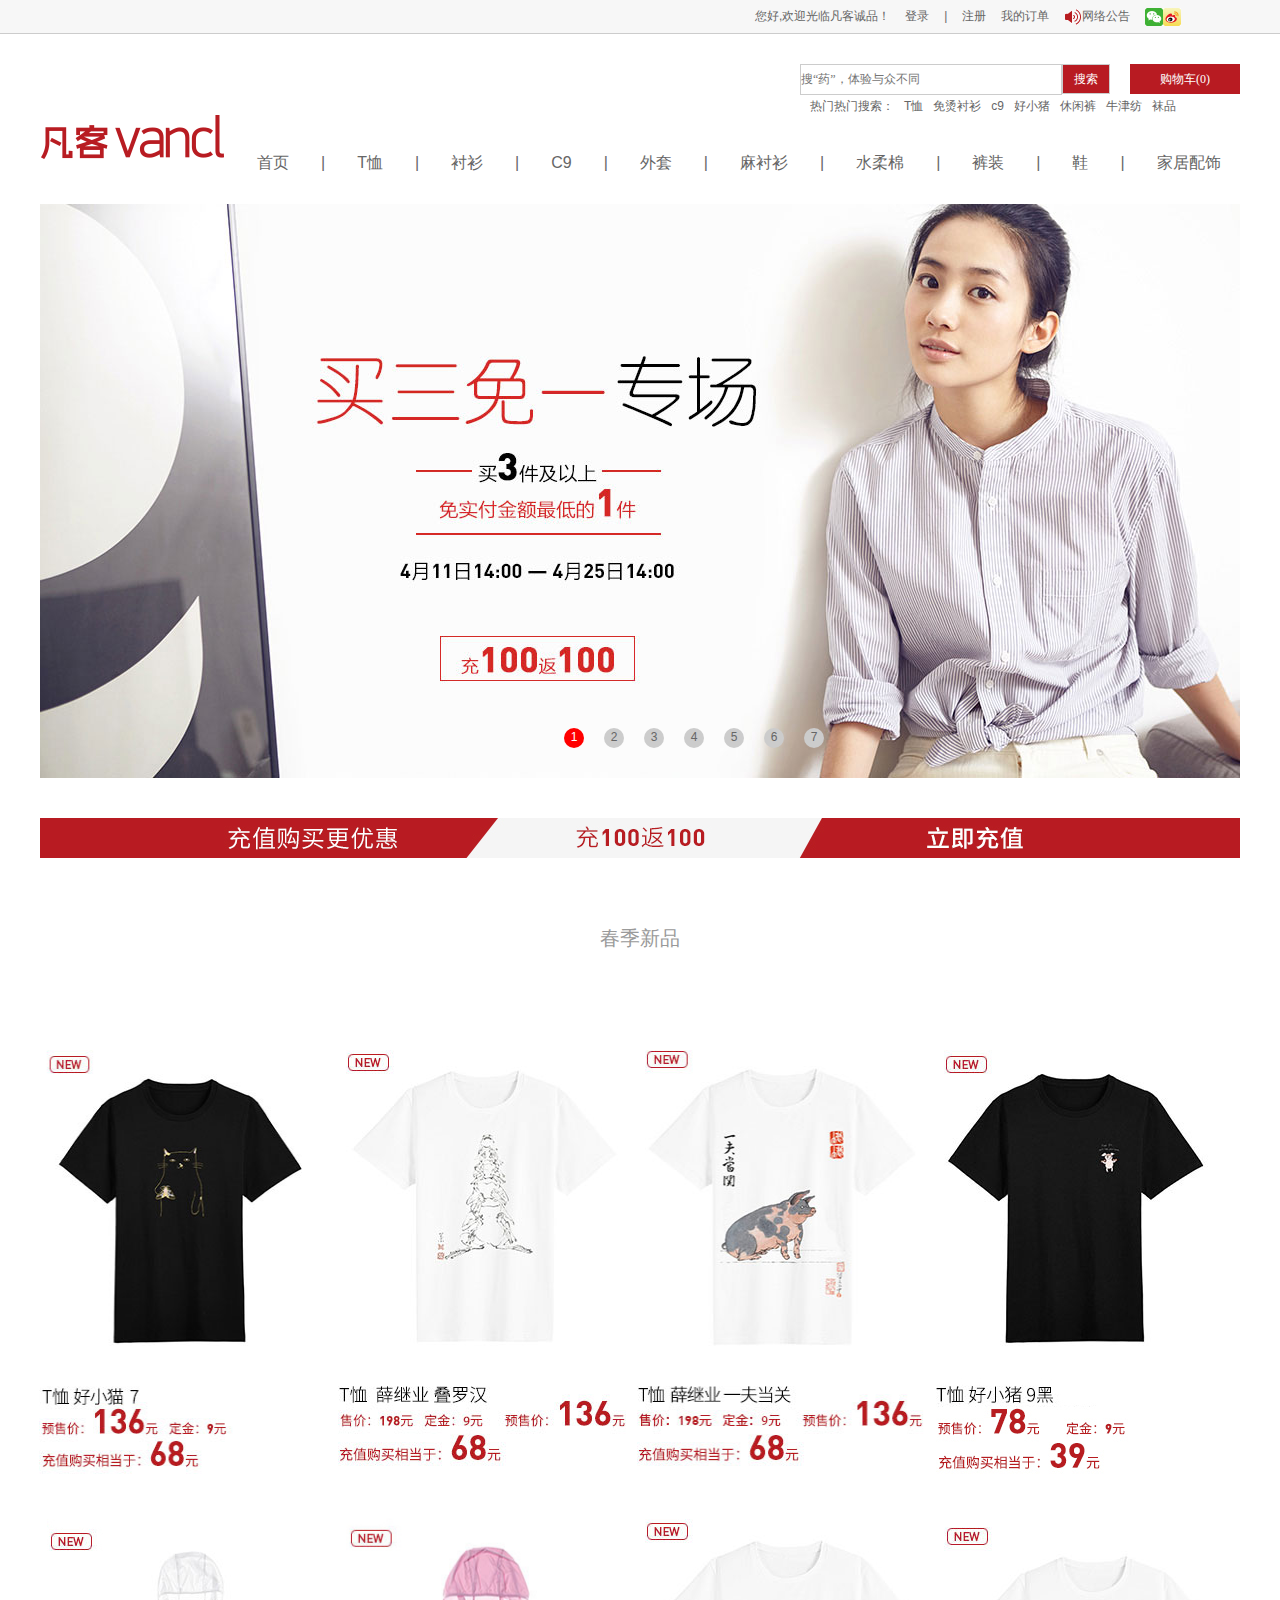
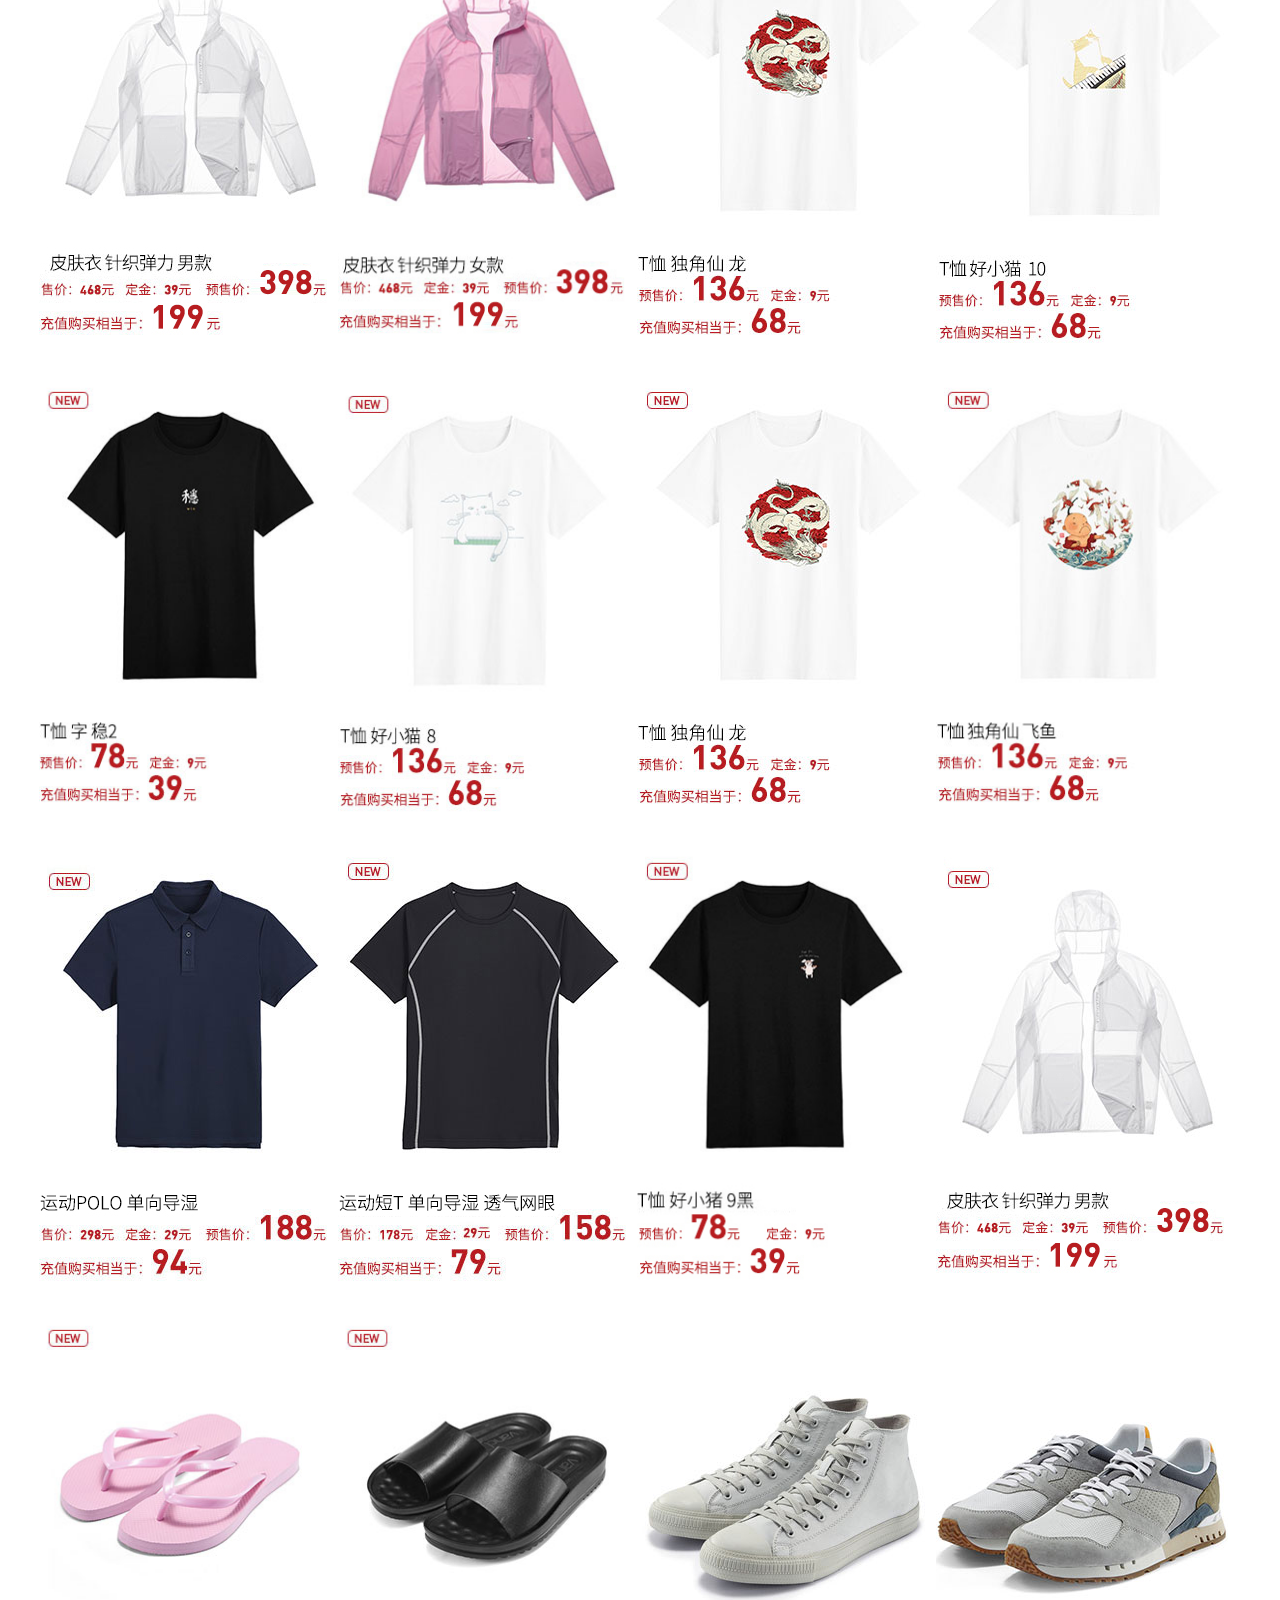
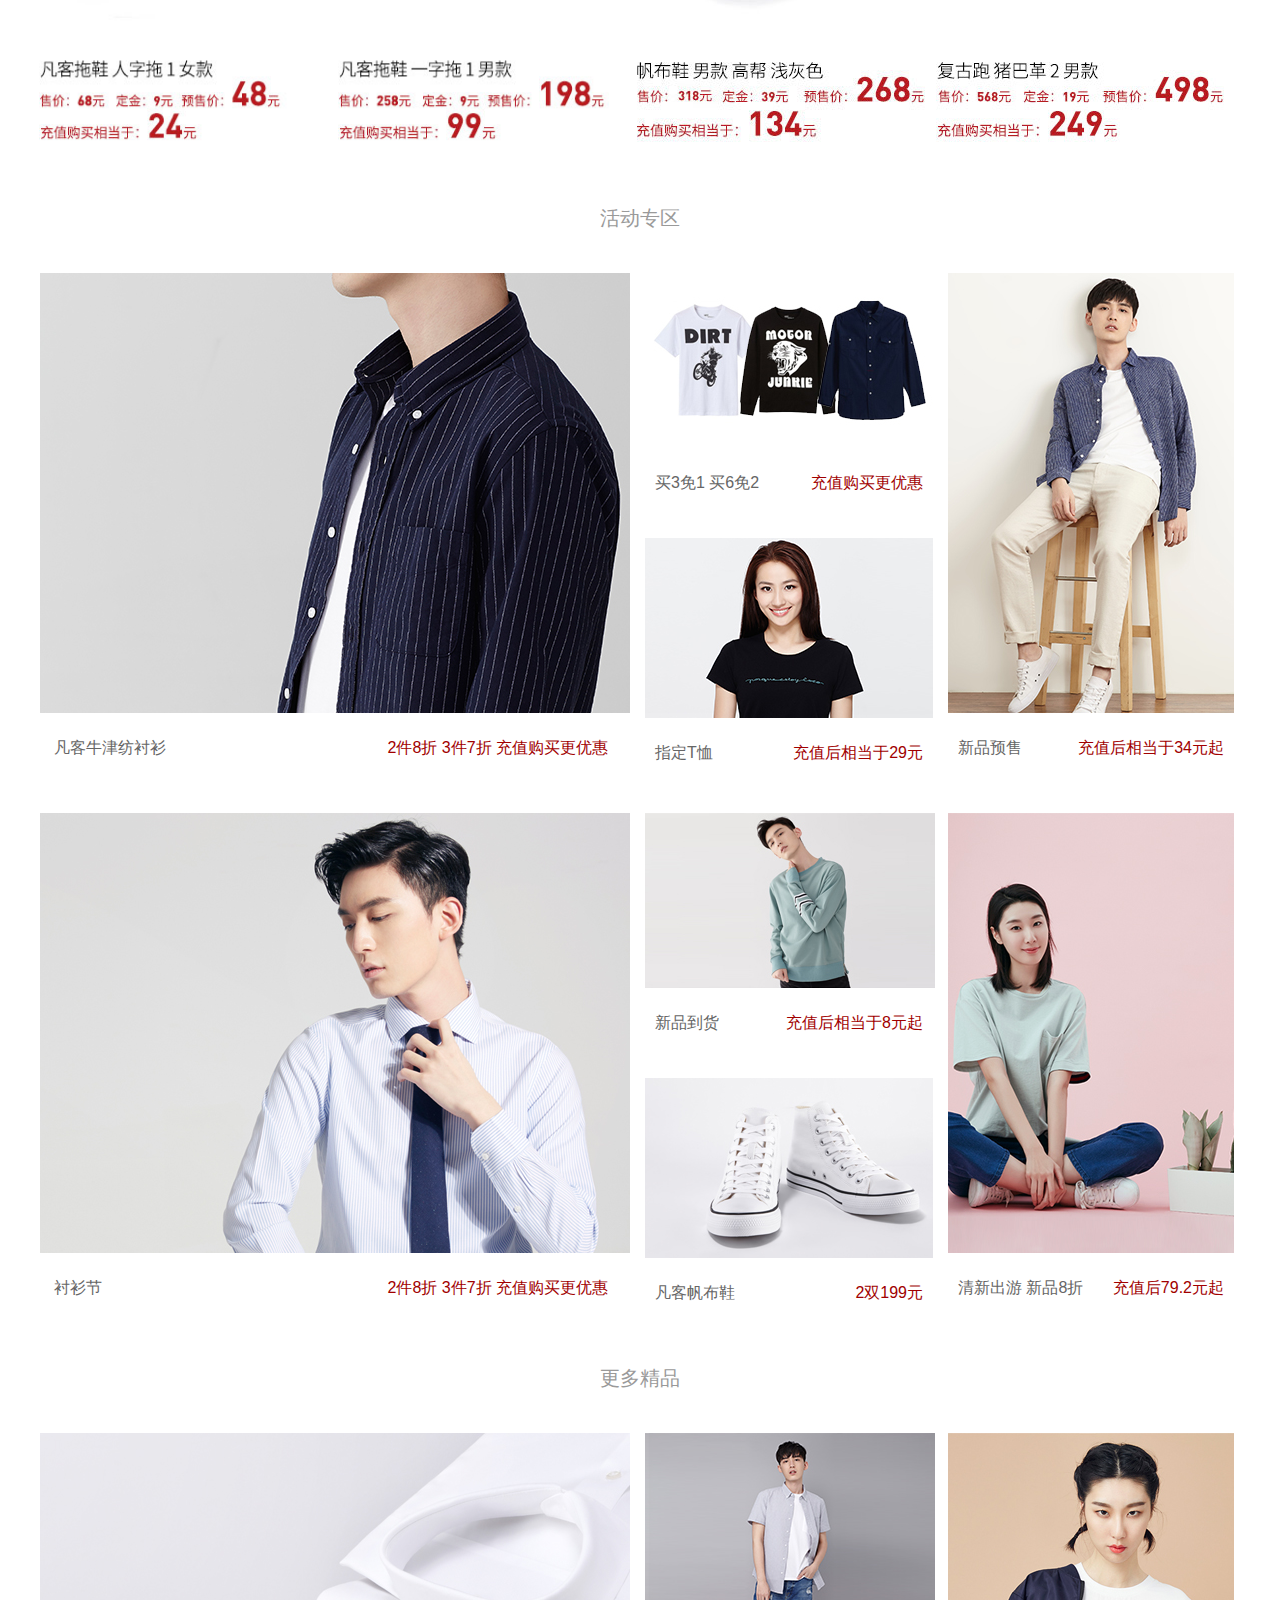
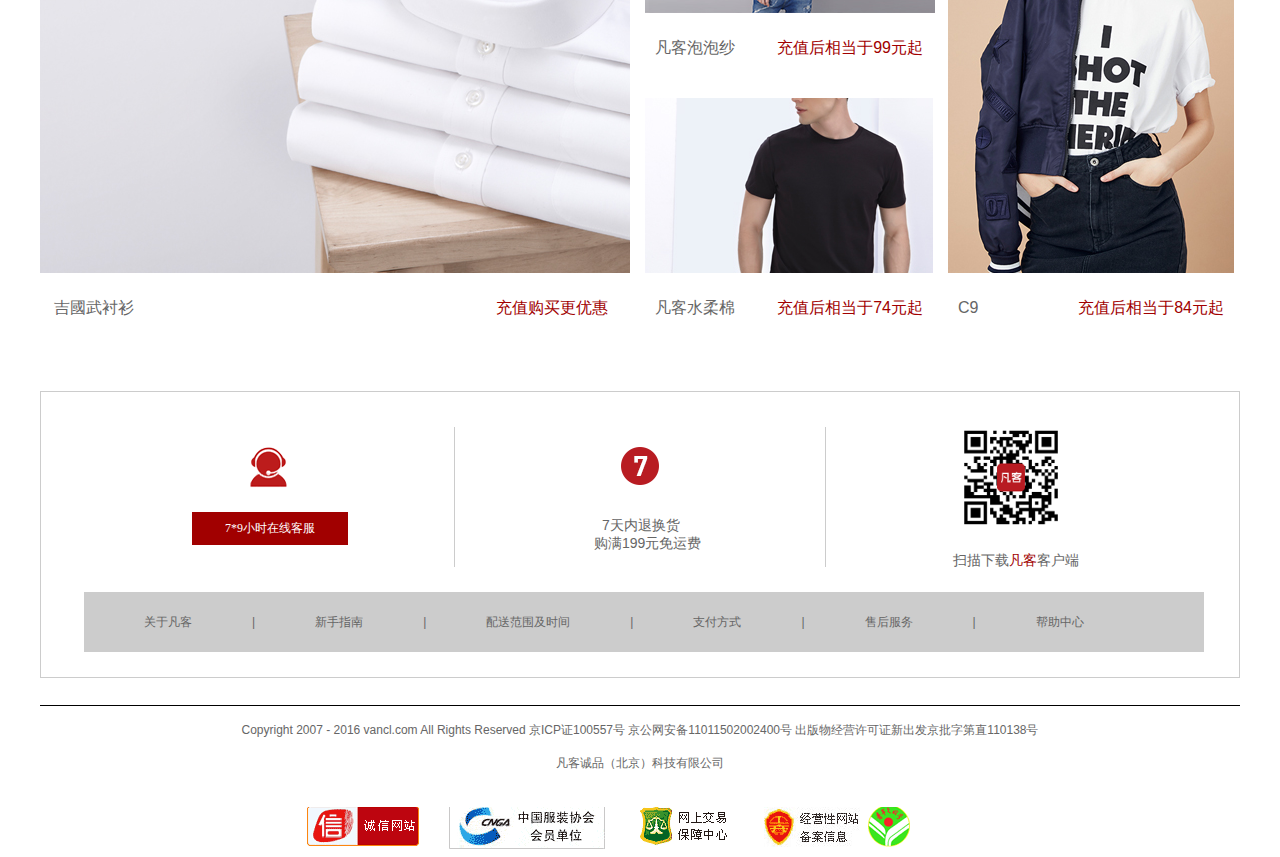
<file: index.html>
<!DOCTYPE html>
<html>
<head lang="en">
    <meta charset="UTF-8">
    <title></title>
    <link rel="stylesheet" href="css/base.css"/>
    <link rel="stylesheet" href="css/index.css"/>
    <script src="js/common.js"></script>
    <script src="js/jquery-1.11.1.js"></script>
    <script src="js/fanjs.js"></script>
    <script src="js/fanke.js"></script>

</head>
<body>
 <!--login部分-->
 <div class="login_boder_b">
   <div class="login w">
       <div class="loginR">
       <ul >
           <li><a href="">您好,欢迎光临凡客诚品！</a></li>
           <li><a href="html/longin.html">登录</a></li>
           <li><span>|</span></li>
           <li><a href="html/register.html">注册</a></li>
           <li><a href="">我的订单</a></li>
           <li><a href=""><img src="images/notice.png" alt=""/>网络公告</a></li>
           <li><a href=""><img src="images/w1.jpg" alt=""/><img src="images/w2.jpg" alt="<"/></a></li>
       </ul>
       <div class="weixin_hide"></div>
       </div>
   </div>
   </div>
<!--seach部分-->
<div class="seach w clearfix">
  <div class="seachR fr">
    <div class="seachT fl ">
      <input class="inp fl"  type="text" name="" placeholder="搜“药”，体验与众不同">
      <input class="inp1 fl" type="button" name="" value="搜索">

    </div>
    <div class="shop fr">
      <input type="button" name="" value="购物车(0)">
    </div>
    <div class="remen fl">
      <ul>
        <li><a href="">热门热门搜索：</a></li>
        <li><a href="">T恤</a></li>
        <li><a href="">免烫衬衫</a></li>
        <li><a href="">c9</a></li>
        <li><a href="">好小猪</a></li>
        <li><a href="">休闲裤</a></li>
        <li><a href="">牛津纺
</a></li>
        <li><a href="">袜品</a></li>
      </ul>
    </div>
  </div>
</div>
<!--nav部分-->
<div class="nav w clearfix">
  <div class="navlogo fl">
    <a href=""><img src="images/logo18546.png"></a>
  </div>
  <div class="navmain fl">
    <ul>
       <li><a href="">首页</a></li>
      <li><i>|</i></li>
      <li><a href="">T恤 </a>
          <ul class="item">
              <li><a href="">好小猫</a></li>
              <li><a href="">独角仙</a></li>
              <li><a href="">薛继业</a></li>
              <li><a href="">字</a></li>
              <li><a href="">好小猪</a></li>
              <li><a href="">义系列</a></li>
              <li><a href="">药系列</a></li>
              <li><a href="">简鱼</a></li>
              <li><a href="">十二生肖</a></li>
              <li><a href="">张爱玲</a></li>
              <li><a href="">穆旦</a></li>
              <li><a href="">马尔克斯</a></li>
              <li><a href="">艺术家</a></li>
          </ul>
      </li>
      <li><i>|</i></li>
      <li><a href="">衬衫</a>
          <ul class="item">
              <li><a href="">免烫</a></li>
              <li><a href="">高支</a></li>
              <li><a href="">休闲</a></li>
              <li><a href="">短袖衬衫</a></li>
              <li><a href="">法兰绒</a></li>
              <li><a href="">牛津纺</a></li>
              <li><a href="">青年布</a></li>
              <li><a href="">牛仔</a></li>
              <li><a href="">麻</a></li>
              <li><a href="">水洗棉</a></li>
              <li><a href="">泡泡纱</a></li>

          </ul>
      </li>
      <li><i>|</i></li>
      <li><a href="">C9</a>
          <ul class="item">
              <li><a href="">卫衣</a></li>
              <li><a href="">外套</a></li>
              <li><a href="">衬衫</a></li>
              <li><a href="">裤装</a></li>
              <li><a href="">T恤</a></li>

          </ul>
      </li>
      <li><i>|</i></li>
      <li><a href="">外套</a>
          <ul class="item">
              <li><a href="">羽绒服</a></li>
              <li><a href="">大衣</a></li>
              <li><a href="">西服</a></li>
              <li><a href="">夹克</a></li>
              <li><a href="">nautilus</a></li>
              <li><a href="">针织衫</a></li>

          </ul>
      </li>
      <li><i>|</i></li>
      <li><a href="">麻衬衫</a>
          <ul class="item2">
              <li><a href="">麻衬衫短袖</a></li>
              <li><a href="">麻衬衫长袖</a></li>
              <li><a href="">棉麻西服</a></li>
              <li><a href="">麻衬衫裙</a></li>

          </ul>
      </li>
      <li><i>|</i></li>
      <li><a href="">水柔棉</a>
          <ul class="item2">
              <li><a href="">拉链开衫</a></li>
              <li><a href="">长袖V领</a></li>
              <li><a href="">长袖圆领</a></li>
              <li><a href="">短袖</a></li>

          </ul>
      </li>
      <li><i>|</i></li>
      <li><a href="">裤装</a>
          <ul class="item">
              <li><a href="">商务</a></li>
              <li><a href="">休闲服</a></li>
              <li><a href="">牛仔裤</a></li>
              <li><a href="">麻裤子</a></li>
              <li><a href="">针织裤</a></li>
              <li><a href="">沙滩裤</a></li>

          </ul>
      </li>
      <li><i>|</i></li>
      <li><a href="">鞋</a>
          <ul class="item">
              <li><a href="">复古跑鞋</a></li>
              <li><a href="">户外鞋</a></li>
              <li><a href="">皮鞋</a></li>
              <li><a href="">拖鞋</a></li>
              <li><a href="">帆布鞋</a></li>
              <li><a href="">休闲鞋</a></li>

          </ul>
      </li>
      <li><i>|</i></li>
      <li><a href="">家居配饰</a>
          <ul class="item2">
              <li><a href="">袜品</a></li>
              <li><a href="">床品套件</a></li>
              <li><a href="">被子</a></li>
              <li><a href="">枕</a></li>
              <li><a href="">背心</a></li>
              <li><a href="">珊瑚绒睡袍</a></li>
              <li><a href="">家居毯</a></li>
              <li><a href="">旅行箱</a></li>
              <li><a href="">童装</a></li>
          </ul>
      </li>
    </ul>
  </div>


</div>
<!--main部分-->
<div class="main w clearfix">
  <div class="mainImg">
      <ul id="lunbo">
          <li><a href=""><img src="images/zt.jpg"></a></li>
          <li><a href=""><img src="images/stk_01.jpg"></a></li>
          <li><a href=""><img src="images/hxz0417_01.jpg"></a></li>
          <li><a href=""><img src="images/1200-576.jpg"></a></li>
          <li><a href=""><img src="images/dzcs411_03.jpg"></a></li>
          <li><a href=""><img src="images/lb.jpg"></a></li>
          <li><a href=""><img src="images/fbxtt.jpg"></a></li>

      </ul>
      <ol id="ol" class="oll"></ol>
      <div class="arrow">
          <div class="arrowleft">
              <span><a href=""></a></span>
          </div>
          <div class="arrowright">
              <span><a href=""></a></span>
          </div>
          <div class="top to_fixed">
              <div class="dol"></div>
              <div class="tel"></div>
              <div class="back"></div>
          </div>
      </div>

  </div>
  </div>

 <!--recharge充值部分-->
 <div class="recharge w">
   <a href=""><img src="images/czt.jpg" alt=""></a>
 </div>
<!--product部分-->
<div class="product w clearfix">
  <div class="product_H">
      <h2 id="chunji">春季新品</h2>
  </div>
 <div class="product_m ">
   <ul>
     <li><img src="images/0421-02.jpg"></li>
     <li><img src="images/0406ysg_04.jpg"></li>
     <li><img src="images/0406ysg_08.jpg"></li>
     <li><img src="images/0411ys-8.jpg"></li>
     <li><img src="images/0413ysg-16.jpg"></li>
     <li><img src="images/0413ysg-17.jpg"></li>
     <li><img src="images/0421-8.jpg"></li>
     <li><img src="images/0421-04.jpg"></li>
     <li><img src="images/0421-05.jpg"></li>
     <li><img src="images/0421-7.jpg"></li>
     <li><img src="images/0421-8.jpg"></li>
     <li><img src="images/0421-9.jpg"></li>
     <li><img src="images/download-1.jpg"></li>
     <li><img src="images/download-2g.jpg"></li>
     <li><img src="images/0411ys-8.jpg"></li>
     <li><img src="images/0413ysg-16.jpg"></li>
     <li><img src="images/01.jpg"></li>
     <li><img src="images/02.jpg"></li>
     <li><img src="images/21.jpg"></li>
     <li><img src="images/24.jpg"></li>
   </ul>
 </div>
</div>
<!--action部分-->
<div class="action w clearfix">
<div class="action_h">
  <h2 id="active">活动专区</h2>
</div>
   <div class="action_l fl">
   <a href=""><img src="images/we.jpg"></a>
   <span><a href="">凡客牛津纺衬衫</a></span>
   <p><a href="">2件8折 3件7折 充值购买更优惠</a></p>
   </div>
   <div class="action_c fl">
      <div class="action_c_t">
        <a href=""><img src="images/hdzq-2.jpg"></a>
        <span><a href="">买3免1 买6免2</a></span>
        <p><a href="">充值购买更优惠</a></p>
      </div>
        <div class="action_c_b">
            <a href=""><img src="images/hdzq-3.jpg"></a>
        <span><a href="">指定T恤</a></span>
        <p><a href="">充值后相当于29元</a></p>
        </div>
   </div>
   <div class="action_r fl">
      <a href=""><img src="images/hdzq-4.jpg"></a>
        <span><a href="">新品预售</a></span>
        <p><a href="">充值后相当于34元起</a></p>
   </div>
</div>


<div class="action2 w clearfix">
   <div class="action_l fl">
   <a href=""><img src="images/hdzq-1.jpg"></a>
   <span><a href="">衬衫节</a></span>
   <p><a href="">2件8折 3件7折 充值购买更优惠</a></p>
   </div>
   <div class="action_c fl">
      <div class="action_c_t">
        <a href=""><img src="images/111.jpg"></a>
        <span><a href="">新品到货</a></span>
        <p><a href="">充值后相当于8元起</a></p>
      </div>
        <div class="action_c_b">
            <a href=""><img src="images/hd-01.jpg"></a>
        <span><a href="">凡客帆布鞋</a></span>
        <p><a href="">2双199元</a></p>
        </div>
   </div>
   <div class="action_r fl">
      <a href=""><img src="images/hdzq-7.jpg"></a>
        <span><a href="">清新出游 新品8折</a></span>
        <p><a href="">充值后79.2元起</a></p>
   </div>
   </div>
<!--more更多部分-->
<div class="action w clearfix">
<div class="action_h">
  <h2 id="more">更多精品</h2>
</div>
   <div class="action_l fl">
   <a href=""><img src="images/jp-01.jpg"></a>
   <span><a href="">吉國武衬衫</a></span>
   <p><a href="">充值购买更优惠</a></p>
   </div>
   <div class="action_c fl">
      <div class="action_c_t">
        <a href=""><img src="images/pps.jpg"></a>
        <span><a href="">凡客泡泡纱</a></span>
        <p><a href="">充值后相当于99元起</a></p>
      </div>
        <div class="action_c_b">
            <a href=""><img src="images/jp-02.jpg"></a>
        <span><a href="">凡客水柔棉</a></span>
        <p><a href="">充值后相当于74元起</a></p>
        </div>
   </div>
   <div class="action_r fl">
      <a href=""><img src="images/10.jpg"></a>
        <span><a href="">C9</a></span>
        <p><a href="">充值后相当于84元起</a></p>
   </div>

    <div class="active">
        <ul>
            <li><a href="#chunji">春季新品</a></li>
            <li><a href="#active">活动专区</a></li>
            <li><a href="#more">更多精品</a></li>
        </ul>
    </div>
</div>

<!--footer尾部-->
<div class="footer w">
    <div class="seaver">
    <div class="seaver_t">
      <ul>
        <li class="lis"><a href=""><img src="images/onlinecustomer.png"></a>
        </li>
        <li class="lis1"><a href=""><img src="images/seven.png"></a></li>
        <li class="lis2"><a href=""><img src="images/2014_8_29_16_39_33_7709.jpg"></a></li>
      </ul>
      <input type="button" name="" value="7*9小时在线客服">
      <span><a href="">7天内退换货<br>购满199元免运费</a></span>
      <p><a href="">扫描下载<i>凡客</i>客户端</a></p>
    </div>
    <div class="seaver_b">
      <ul>
        <li ><a href="">关于凡客 </a></li>
        <li>|</li>
        <li><a href="">新手指南 </a></li>
        <li>|</li>
        <li><a href="">配送范围及时间 </a></li>
        <li>|</li>
        <li><a href="">支付方式 </a></li>
        <li>|</li>
        <li><a href="">售后服务</a></li>
        <li>|</li>
        <li><a href="">帮助中心 </a></li>
      </ul>
    </div>
    </div>
    <div class="seaver_footer">
       <div class="bd"></div>
     <p>Copyright 2007 - 2016 vancl.com All Rights Reserved 京ICP证100557号 京公网安备11011502002400号 出版物经营许可证新出发京批字第直110138号</p>
     <p >凡客诚品（北京）科技有限公司</p>
    </div>
    <div class="Certificates">
      <div class="Certificates1 fl"></div>
        <div class="Certificates2 fl"></div>
        <div class="Certificates3 fl"></div>
        <div class="Certificates4 fl"></div>
    </div>

</div>
</body>
</html>
</file>
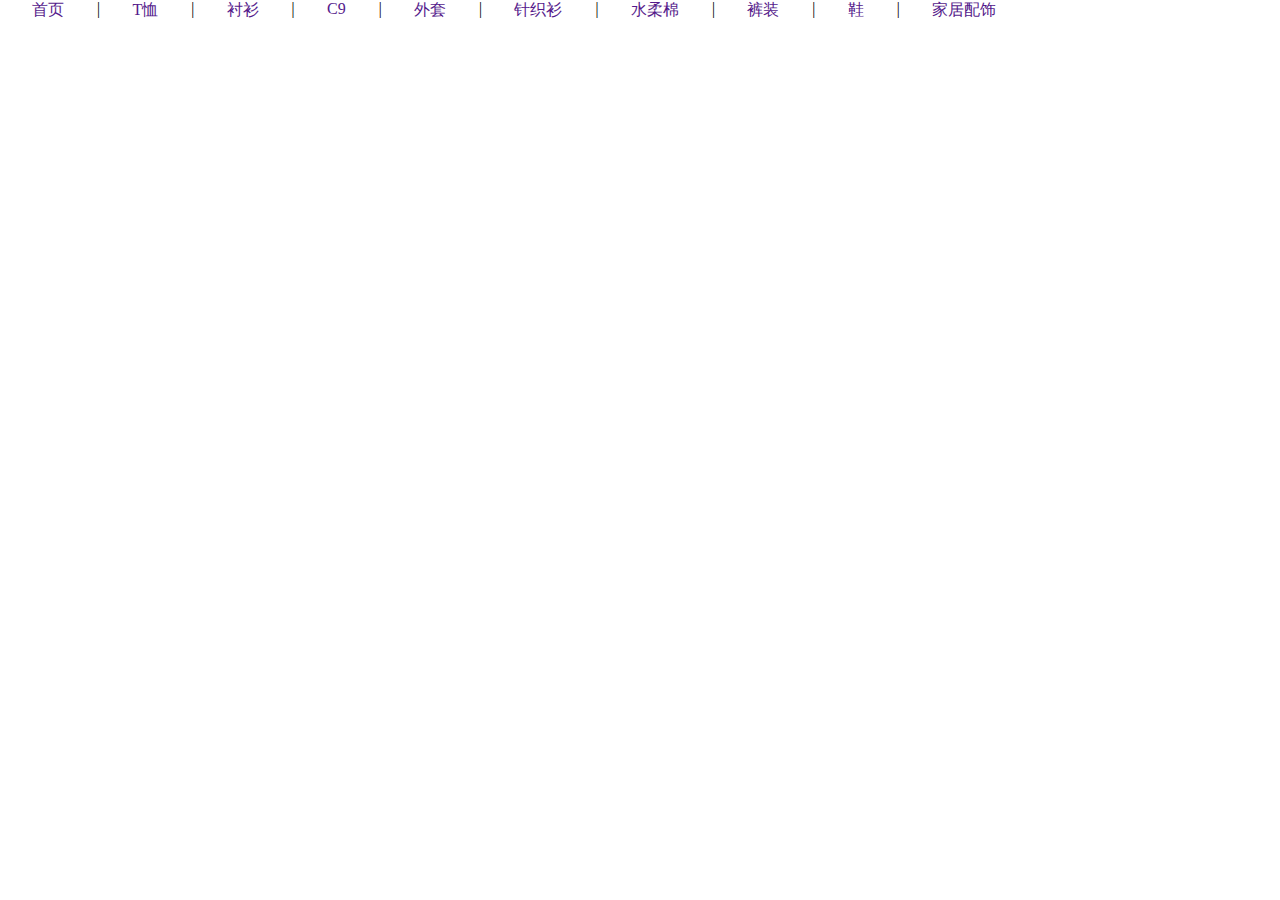
<file: 下拉菜单.html>
<!DOCTYPE html>
<html>
<head lang="en">
    <meta charset="UTF-8">
    <title></title>
    <style>
        *{
            margin: 0;
            padding: 0;
            list-style: none;
            text-decoration: none;
        }
        .navmain >ul >li{
            height: 20px;
            margin-left: 32px;
            font-size: 16px;
            float: left;
            position: relative;
            text-align: center;
        }
        .item  {
            width:88px;
            border: 1px solid #000;
            position: absolute;
            left: -30px;
            top: 20px;
            border-top: 5px solid #a10000;
            display: none;

        }

        .item li a{
            display: inline-block;
            text-decoration: none;
            height: 30px;
            font-size: 16px;
        }
    </style>

</head>
<body>
<div  class="navmain">
    <ul>
        <li>
            <a href="">首页</a>

        </li>
        <li><i>|</i></li>
        <li><a href="">T恤 </a>
            <ul class="item">
                <li><a href="">好小猫</a></li>
                <li><a href="">独角仙</a></li>
                <li><a href="">薛继业</a></li>
                <li><a href="">字</a></li>
                <li><a href="">好小猪</a></li>
                <li><a href="">义系列</a></li>
                <li><a href="">药系列</a></li>
                <li><a href="">简鱼</a></li>
                <li><a href="">十二生肖</a></li>
                <li><a href="">张爱玲</a></li>
                <li><a href="">穆旦</a></li>
                <li><a href="">马尔克斯</a></li>
                <li><a href="">艺术家</a></li>
            </ul>
        </li>
        <li><i>|</i></li>
        <li><a href="">衬衫</a>
            <ul class="item">
                <li><a href="">好小猫</a></li>
                <li><a href="">独角仙</a></li>
                <li><a href="">薛继业</a></li>
                <li><a href="">字</a></li>
                <li><a href="">好小猪</a></li>
                <li><a href="">义系列</a></li>
                <li><a href="">药系列</a></li>
                <li><a href="">简鱼</a></li>
                <li><a href="">十二生肖</a></li>
                <li><a href="">张爱玲</a></li>
                <li><a href="">穆旦</a></li>
                <li><a href="">马尔克斯</a></li>
                <li><a href="">艺术家</a></li>
            </ul>
        </li>
        <li><i>|</i></li>
        <li><a href="">C9</a>
            <ul class="item">
                <li><a href="">好小猫</a></li>
                <li><a href="">独角仙</a></li>
                <li><a href="">薛继业</a></li>
                <li><a href="">字</a></li>
                <li><a href="">好小猪</a></li>
                <li><a href="">义系列</a></li>
                <li><a href="">药系列</a></li>
                <li><a href="">简鱼</a></li>
                <li><a href="">十二生肖</a></li>
                <li><a href="">张爱玲</a></li>
                <li><a href="">穆旦</a></li>
                <li><a href="">马尔克斯</a></li>
                <li><a href="">艺术家</a></li>
            </ul>
        </li>
        <li><i>|</i></li>
        <li><a href="">外套</a>
            <ul class="item">
                <li><a href="">好小猫</a></li>
                <li><a href="">独角仙</a></li>
                <li><a href="">薛继业</a></li>
                <li><a href="">字</a></li>
                <li><a href="">好小猪</a></li>
                <li><a href="">义系列</a></li>
                <li><a href="">药系列</a></li>
                <li><a href="">简鱼</a></li>
                <li><a href="">十二生肖</a></li>
                <li><a href="">张爱玲</a></li>
                <li><a href="">穆旦</a></li>
                <li><a href="">马尔克斯</a></li>
                <li><a href="">艺术家</a></li>
            </ul>
        </li>
        <li><i>|</i></li>
        <li><a href="">针织衫</a>
            <ul class="item">
                <li><a href="">好小猫</a></li>
                <li><a href="">独角仙</a></li>
                <li><a href="">薛继业</a></li>
                <li><a href="">字</a></li>
                <li><a href="">好小猪</a></li>
                <li><a href="">义系列</a></li>
                <li><a href="">药系列</a></li>
                <li><a href="">简鱼</a></li>
                <li><a href="">十二生肖</a></li>
                <li><a href="">张爱玲</a></li>
                <li><a href="">穆旦</a></li>
                <li><a href="">马尔克斯</a></li>
                <li><a href="">艺术家</a></li>
            </ul>
        </li>
        <li><i>|</i></li>
        <li><a href="">水柔棉</a>
            <ul class="item">
                <li><a href="">好小猫</a></li>
                <li><a href="">独角仙</a></li>
                <li><a href="">薛继业</a></li>
                <li><a href="">字</a></li>
                <li><a href="">好小猪</a></li>
                <li><a href="">义系列</a></li>
                <li><a href="">药系列</a></li>
                <li><a href="">简鱼</a></li>
                <li><a href="">十二生肖</a></li>
                <li><a href="">张爱玲</a></li>
                <li><a href="">穆旦</a></li>
                <li><a href="">马尔克斯</a></li>
                <li><a href="">艺术家</a></li>
            </ul>
        </li>
        <li><i>|</i></li>
        <li><a href="">裤装</a>
            <ul class="item">
                <li><a href="">好小猫</a></li>
                <li><a href="">独角仙</a></li>
                <li><a href="">薛继业</a></li>
                <li><a href="">字</a></li>
                <li><a href="">好小猪</a></li>
                <li><a href="">义系列</a></li>
                <li><a href="">药系列</a></li>
                <li><a href="">简鱼</a></li>
                <li><a href="">十二生肖</a></li>
                <li><a href="">张爱玲</a></li>
                <li><a href="">穆旦</a></li>
                <li><a href="">马尔克斯</a></li>
                <li><a href="">艺术家</a></li>
            </ul>
        </li>
        <li><i>|</i></li>
        <li><a href="">鞋</a>
            <ul class="item">
                <li><a href="">好小猫</a></li>
                <li><a href="">独角仙</a></li>
                <li><a href="">薛继业</a></li>
                <li><a href="">字</a></li>
                <li><a href="">好小猪</a></li>
                <li><a href="">义系列</a></li>
                <li><a href="">药系列</a></li>
                <li><a href="">简鱼</a></li>
                <li><a href="">十二生肖</a></li>
                <li><a href="">张爱玲</a></li>
                <li><a href="">穆旦</a></li>
                <li><a href="">马尔克斯</a></li>
                <li><a href="">艺术家</a></li>
            </ul>
        </li>
        <li><i>|</i></li>
        <li><a href="">家居配饰</a>
            <ul class="item">
                <li><a href="">好小猫</a></li>
                <li><a href="">独角仙</a></li>
                <li><a href="">薛继业</a></li>
                <li><a href="">字</a></li>
                <li><a href="">好小猪</a></li>
                <li><a href="">义系列</a></li>
                <li><a href="">药系列</a></li>
                <li><a href="">简鱼</a></li>
                <li><a href="">十二生肖</a></li>
                <li><a href="">张爱玲</a></li>
                <li><a href="">穆旦</a></li>
                <li><a href="">马尔克斯</a></li>
                <li><a href="">艺术家</a></li>
            </ul>
        </li>
    </ul>
</div>
</body>
</html>
<script src="js/jquery-1.11.1.js"></script>
<script>
            window.onload=function(){
                $(function(){
                    var jqli=$(".navmain>ul>li");
                    jqli.mouseenter(function(){
                        $(this).children("ul").stop().slideDown(200).show();
                    });
                    jqli.mouseleave(function(){
                        $(this).children("ul").hide();
                    });

                });
            }
</script>
</file>
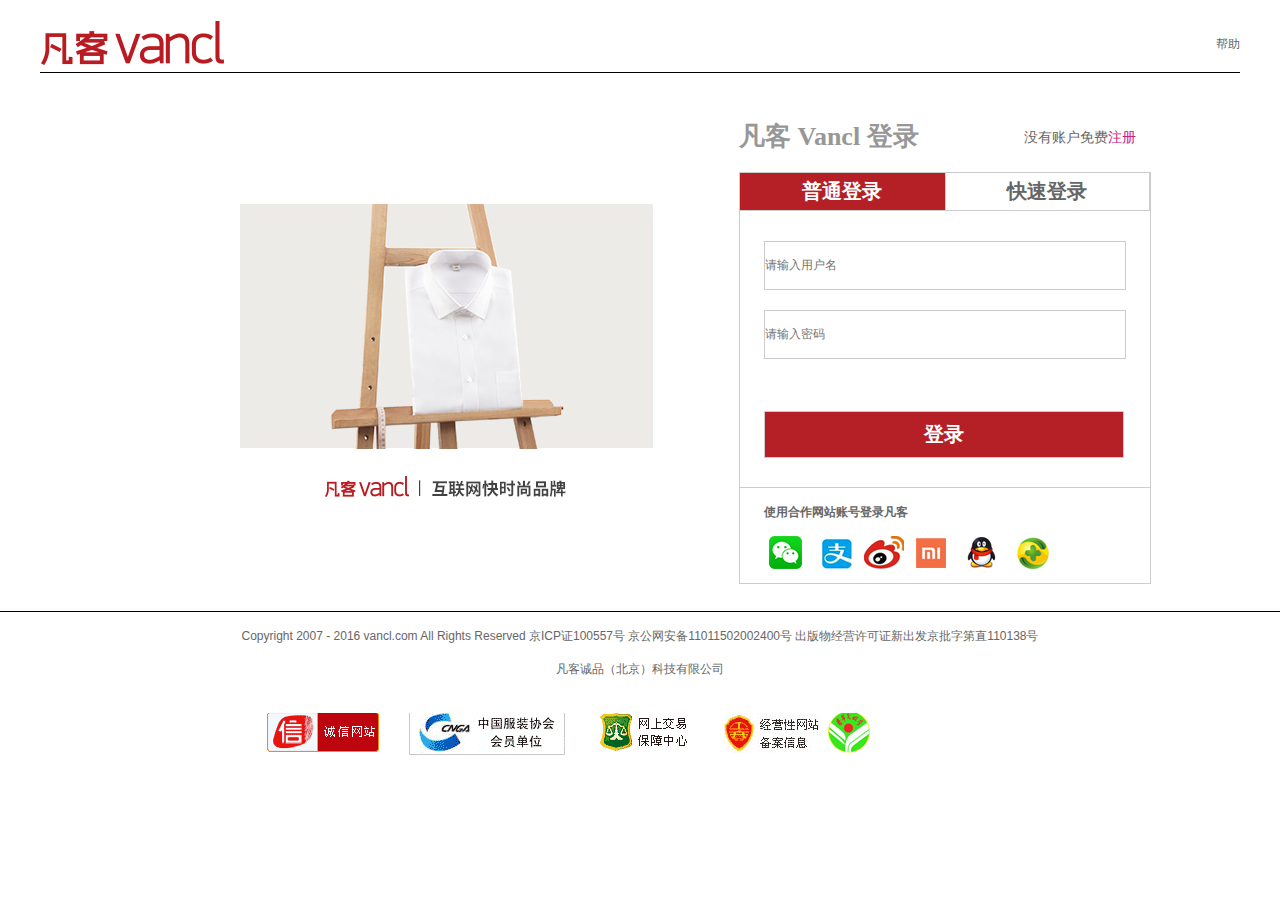
<file: html/longin.html>
<!DOCTYPE html>
<html>
<head lang="en">
    <meta charset="UTF-8">
    <title></title>
    <link rel="stylesheet" href="../css/longin.css"/>
    <link rel="stylesheet" href="../css/base.css"/>
    <link rel="stylesheet" href="../css/index.css"/>
</head>
<body>
<!--头部-->
  <header class="w">
      <div class="longin">
          <a href=""><img src="../images/logo18546.png"></a>
          <a class="help">帮助</a>
      </div>
  </header>
<!--主体-->
 <section class="w clearfix">
    <div class="left " >
        <a><img src="../images/login120412_newlogo.jpg" alt=""/></a>
    </div>
     <div class="right">
         <span >凡客 Vancl 登录</span>
         <span >没有账户免费<a>注册</a></span>
     </div>
     <div class="rightF ">
            <div class="longinR">
                <ul>
                    <li><a>普通登录</a></li>
                    <li><a>快速登录</a></li>
                </ul>
            </div>
         <div class="inp">
             <input type="text" placeholder="请输入用户名" autofocus>
             <input type="password"placeholder="请输入密码">
             <input type="submit" value="登录" >
         </div>
         <div class="exlongin">
             <span>使用合作网站账号登录凡客</span>
             <div class="exQQ">
                 <ul>
                     <li><a href=""></a></li>
                     <li><a href=""></a></li>
                     <li><a href=""></a></li>
                     <li><a href=""></a></li>
                     <li><a href=""></a></li>
                     <li><a href=""></a></li>
                 </ul>
             </div>
         </div>
     </div>
 </section>
<footer class="clearfix">
        <div class="seaver_footer">
            <div class="bd"></div>
            <p>Copyright 2007 - 2016 vancl.com All Rights Reserved 京ICP证100557号 京公网安备11011502002400号 出版物经营许可证新出发京批字第直110138号</p>
            <p >凡客诚品（北京）科技有限公司</p>
        </div>
    <div class="Certificates">
    <div class="Certificates1 fl"></div>
    <div class="Certificates2 fl"></div>
    <div class="Certificates3 fl"></div>
    <div class="Certificates4 fl"></div>
    </div>
</footer>

</body>
</html>
</file>
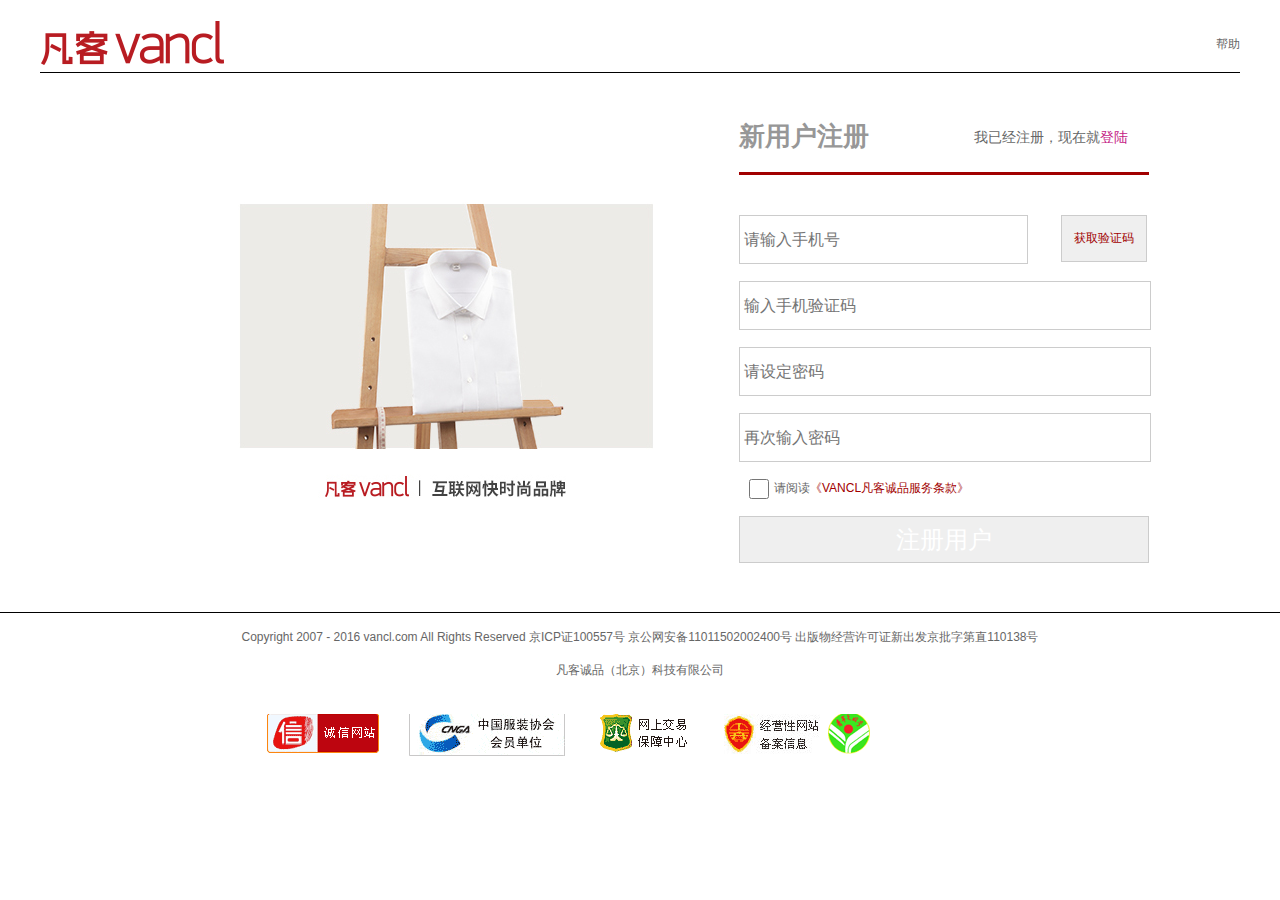
<file: html/register.html>
<!DOCTYPE html>
<html>
<head lang="en">
    <meta charset="UTF-8">
    <title></title>
    <link rel="stylesheet" href="../css/longin.css"/>
    <link rel="stylesheet" href="../css/base.css"/>
    <link rel="stylesheet" href="../css/index.css"/>
    <link rel="stylesheet" href="../css/register.css"/>
</head>
<body>
<!--头部-->
<header class="w">
    <div class="longin">
        <a href=""><img src="../images/logo18546.png"></a>
        <a class="help">帮助</a>
    </div>
</header>
<!--主体-->
<section class="w clearfix">
    <div class="left " >
        <a><img src="../images/login120412_newlogo.jpg" alt=""/></a>
    </div>
    <div class="right">
        <span >新用户注册</span>
        <span>我已经注册，现在就<a>登陆</a></span>
    </div>
    <div class="registerR ">
        <div class="register">
            <input type="text" placeholder="&nbsp请输入手机号" class="name"/>
            <input type="button" value="获取验证码"/>
            <input type="text" placeholder="&nbsp输入手机验证码"/>
            <input type="text" placeholder="&nbsp请设定密码"/>
            <input type="text" placeholder="&nbsp再次输入密码"/>
            <input type="checkbox"class="check" ch/><p>请阅读<a>《VANCL凡客诚品服务条款》</a></p>
            <input type="button"value="注册用户" id="btnajax"/>
        </div>
        <!-- 提示信息 -->

    </div>
    <div class="tips">
        <p>用户名不能为空</p>
    </div>
</section>
<footer>
    <div class="seaver_footer">
        <div class="bd"></div>
        <p>Copyright 2007 - 2016 vancl.com All Rights Reserved 京ICP证100557号 京公网安备11011502002400号 出版物经营许可证新出发京批字第直110138号</p>
        <p >凡客诚品（北京）科技有限公司</p>
    </div>
    <div class="Certificates">
        <div class="Certificates1 fl"></div>
        <div class="Certificates2 fl"></div>
        <div class="Certificates3 fl"></div>
        <div class="Certificates4 fl"></div>
    </div>
</footer>

</body>
</html>
<script src="../js/jquery-1.11.1.js"></script>
<script src="../ajax/ajax.js"></script>
</file>
<file: css/base.css>
@charset "utf-8";
html, body, ul, li, ol, dl, dd, dt, p, h1, h2, h3, h4, h5, h6, form, fieldset, legend, img {
    margin: 0;
    padding: 0;
}

fieldset, img, input, button {
    border: none;
    padding: 0;
    margin: 0;
    outline-style: none;
}

ul, ol {
    list-style: none;
}

/*È¥µôÔ­ÑùÊ½ÖÐµÄÐ¡ºÚµã*/
input {
    padding-top: 0;
    padding-bottom: 0;
    font-family: "SimSun", "ËÎÌå";  /*×ÖÌåµÄ×Ô¶¯Ê¶±ð*/
}

select, input {
    vertical-align: middle;
}

/*ÊäÈë×Ö¾ÓÖÐÏÔÊ¾*/
select, input, textarea {
    font-size: 12px;
    margin: 0;
}

/**/
textarea {
    resize: none;  /*²»¿ÉÒÔËæÒâÍÏ¶¯*/
}

/*·ÀÖ¹ÍÏ¶¯*/
img {
    border: 0;
    vertical-align: middle; /*  È¥µôÍ¼Æ¬µ×²¿Ä¬ÈÏµÄ3ÏñËØ¿Õ°×·ìÏ¶*/
}

table {
    border-collapse: collapse; /*ºÏ²¢ÍâÁ¬Ïß*/
}

body {
    font: 12px/150% Arial, Verdana, "\5b8b\4f53"; /*unitedCodeµÄÐ´·¨£¬ËÎÌåµÄÐ´·¨*/
    color: #666; /*150%»ùÓÚµ±Ç°×ÖÌå³ß´çµÄ°Ù·Ö±ÈÐÐ¼ä¾à*/
    background: #fff;
}

.clearfix:before, .clearfix:after {
    /*Çå³ý¸¡¶¯£¬×îºÃ×î±ê×¼µÄÐ´·¨*/
    content: "";
    display: table;
}

.clearfix:after {
    clear: both;
}

.clearfix {
    *zoom: 1; /*IE/7/6*/  /*¼æÈÝIE6ÏÂµÄÐ´·¨*/
}

a {
    color: #666;   /*a ±êÇ©ÊÇ²»¼Ì³ÐÑÕÉ« µÄ*/
    text-decoration: none;
}

a:hover {
    color: #C81623;
    cursor: pointer;
}

h1, h2, h3, h4, h5, h6 {
    text-decoration: none;
    font-weight: normal;
    font-size: 100%;
}

s, i, em {  /*Ò»°ãÊÇÆð×°ÊÎ×÷ÓÃ*/
    font-style: normal;  /*È¥µôÔ­ÓÐµÄÑùÊ½*/
    text-decoration: none;  /*È¥µôÏÂ»®Ïß»òÊÇÉ¾³ýÏß*/
}

.col-red {
    color: #C81623 !important;/*¾©¶«Ö÷É«µ÷*/
}


.w {
    /*°æÐÄ ÌáÈ¡ */
    width: 1200px;
    margin: 0 auto;
}

.fl {
    float: left;
}

.fr {
    float: right;
}

.al {
    text-align: left;
}

.ac {
    text-align: center;
}

.ar {
    text-align: right;
}

.hide {
    display: none;
}
</file>
<file: css/index.css>
/*������*/
.login{

    height: 33px;
    background-color: #F7F7F7;
    line-height: 33px;
}
/*.loginfixed{*/
  /*position: fixed;*/
  /*z-index: 1;*/

/*}*/
.loginR{
    width: 500px;
    height: 33px;
    float:right;
}
.loginR .weixin_hide{
  height: 170px;
  width: 150px;
  background-color: #ff0;
  position: absolute;
  right: 95px;
  top: 35px;
  z-index: 1;
  display: none;
  background: url(../images/weixin.png);
}
.login .loginR ul li{
    float: left;
    padding-left: 15px;
}
.login_boder_b{
  width: 100%;
  background-color: #f7f7f7;
  border-bottom: 1px solid #cccccc;
}
/*������*/
.seach{
  height:80px;
}
.seachR{
  height:80px;
  width: 440px;
}
.seachT {
height:30px;
width:310px;
 margin-top: 30px;
}
.seachT input{
  height:29px;
  border: 1px solid #cccccc;
}
.seachT .inp{
  width:260px;
}
.seachT .inp1{
  cursor: pointer;
  width:48px;
  height:30px;
  color: #fff;
  background-color: #b81b22;
}

.shop{
  margin-top:30px;
  text-align: center;
  line-height:30px;
  height:30px;
  width:110px;
  background-color: #b81b22;

}
.shop input{
  cursor: pointer;
  color:#fff;
  background-color: #b81b22;
}
/*���������������ѡ��*/
.remen ul  li{
  float:left;
  margin-left:10px;
  margin-top: 3px
}
/*��������������ָ��ĺ���*/
.navmain>ul>li {
  text-align: center;
  height: 20px;
  margin-left: 32px;
  font-size: 16px;
  padding-top: 40px;
  float: left;
  position: relative;
}
.navmain .item  li{
  font-size: 16px;
  margin-top:20px;
}
.navmain .item li:last-child{
  margin-bottom: 20px;
}
.navmain .item2 li:last-child{
  margin-bottom: 20px;
}
.navmain .item {
  width:88px;
  border: 1px solid #ccc;
  position: absolute;
  left: -30px;
  top: 60px;
  border-top: 5px solid #a10000;
  z-index: 1;
  padding-top: 10px;
  background-color: #fff;
  display: none;

}
  /*�޸��˵ڶ����ֵĺ�����Щ�ֿ���Щ��խ*/
.navmain .item2  li{
  font-size: 16px;
  margin-top:20px;
}
.navmain .item2 {
  width:105px;
  border: 1px solid #ccc;
  position: absolute;
  left: -30px;
  top: 60px;
  border-top: 5px solid #a10000;
  z-index: 1;
  padding-top: 10px;
  background-color: #fff;
  display: none;

}

/*�ֲ�ͼ*/
.main{
  width: 1200px;
  height: 574px;
  position: relative;

}
.mainImg{
  width: 1200px;
  height: 574px;
  overflow: hidden;
  margin-top: 30px;
  position: relative;
}
.mainImg ul{
  width: 9600px;
  position: absolute;
  left: 0;
  top: 0px;
}
.mainImg ul li{
  float: left;
}
/*�ֲ�ͼ��߰�ť*/
.arrow .arrowleft{
  text-align: center;
  line-height: 60px;
  height: 60px;
  width: 40px;
  font-size: 60px;
  /*background-color: rgba(0,0,0,0.3);*/
  position: absolute;
  left: 0px;
  top:50%;
  display: none;
  cursor: pointer;
  background: url(../images/focus_lr0918.png)no-repeat 0 0;
}
/*�ֲ�ͼ�ұ߰�ť*/
.arrow .arrowright{
  text-align: center;
  line-height: 60px;
  height: 60px;
  width: 40px;
  font-size: 60px;
  background-color: rgba(0,0,0,0.3);
  position: absolute;
  right: 0px;
  top:50%;
  display: none;
  cursor: pointer;
  background: url(../images/focus_lr0918.png)no-repeat -50px 0;
}
.arrow .arrowleft:hover{
  background: url(../images/focus_lr0918.png)no-repeat 0px -60px;
}
.arrowright:hover {
  background: url(../images/focus_lr0918.png)no-repeat -50px -60px;
}
/*�����̶�������*/
.top {
  width: 73px;
  height: 208px;
  position: absolute;
  right: 0;
  top: 0;
  cursor: pointer;
  display:none;
  border: 1px solid #a10000;

}
.top .dol{
  height:70px;
  width: 73px;
  background-color:blue;
  position: absolute;
  left: 0;
  top: 0;
  border-bottom:1px solid #a10000;
  background: url(../images/baywindow.png)no-repeat 0px 0px;
}
.top .tel{
  height:70px;
  width: 73px;
  background-color:blue;
  position: absolute;
  left: 0;
  top: 70px;
  border-bottom:1px solid #a10000;
  background: url(../images/baywindow.png)no-repeat 0px -68px;
}
.top .back{
  height:70px;
  width: 73px;
  background-color:blue;
  position: absolute;
  left: 0;
  top:137px;
  border-bottom:1px solid #a10000;
  background: url(../images/baywindow.png)no-repeat 0px -135px;
}
.top_fixed{
  position:fixed;
  right: 0px;
  top: 250px;
}
/*��ֵ����*/
.recharge a img{
  margin-top: 70px;
}
/*�����*/
.active{
  display: none;
}
/*���¥����Ծ*/
.left_fixed{
  position: fixed;
  left: 0px;
  top: 250px;
}
.active ul li{
  height: 50px;
  width: 70px;
  border: 1px solid #a10000;
  text-align: center;
  line-height: 50px;
  margin-top: -1px;
  font-weight: 700;
}
h2:target{
  color: #a10000;
  font-weight: 700;
}
/*��Ʒ���� ͼƬ */
.product_H{
  height:160px;
  text-align: center;
  line-height: 160px;
  color: #9a9a9a;
  font-size: 20px;
  transition:all 0s;
}
.product_m ul li{
  float: left;
  width: 300px;
  height: 469px;
  /*��һ�ֶ���Ч��*/
  /*box-sizing: border-box;*/
  margin-left: -1px;

}
.product_m ul li:nth-child(1) img{
  height: 469px;
  width:290px;
}
.product_m ul li:nth-child(3n) img{
  height: 469px;
  width:290px;
}
.product_m ul li:nth-child(17) img{
  height: 469px;
  width:290px;
}
.product_m ul li:nth-child(10) img{
  height: 469px;
  width:290px;
}

.product_m ul li:hover img{
  border: 1px solid #fff;
  margin-top: -5px;
  box-shadow: 0px 0px 10px 0px #666;
}
/*�����*/
.action_h {
  height:110px;
  text-align: center;
  line-height: 110px;
  color: #9a9a9a;
  font-size: 20px;
}
/*����*/
.action_l{
  width: 590px;
  height: 510px;
  background-color: #fff;
  /*box-sizing: border-box;*/
  transition: all 0s;
}
.action_l a img:hover{
  border: 1px solid #cccccc;
  margin-top: -5px;
}
.action_l span a{
  float: left;
  line-height: 70px;
  font-size: 16px;
  padding-left: 14px;
}
.action_l p a{
  line-height: 70px;
  float: right;
  font-size: 16px;
  color: #a10000;
  padding-right: 22px;
}
/*��м�*/
.action_c_t {
  height: 250px;
  width: 288px;
  margin-left: 15px;
  /*box-sizing: border-box;*/
  transition: all 0s;
}
.action_c_t a img:hover{
  border: 1px solid #ccc;
  margin-top: -5px;
}
.action_c_t span a{
  line-height: 70px;
  float: left;
  margin-left: 10px;
  font-size: 16px;
}
.action_c_t p a{
  line-height: 70px;
  float: right;
  margin-right: 10px;
  font-size: 16px;
  color: #a10000;
}
/*��м�ײ�*/
.action_c_b {
 height: 245px;
  width: 288px;
  margin-left: 15px;
  margin-top: 15px;
  /*box-sizing: border-box;*/
  overflow: hidden;
  transition: all 0s;
}
.action_c_b a img:hover{
  border:1px solid #ccc;
  margin-top: -5px;
}
.action_c_b span a{
  line-height: 70px;
  float:left;
  font-size: 16px;
  margin-left: 10px;
}
.action_c_b p a{
  line-height: 70px;
  float:right;
  font-size: 16px;
  margin-right: 10px;
  color: #a10000;
}
/*��ұ�*/
.action_r{
  width: 286px;
  height: 510px;
  margin-left: 15px;
  /*box-sizing: border-box;*/
  transition: all 0s;

}
.action_r a img:hover{
  border:1px solid #ccc;
  margin-top: -5px;
}
.action_r span a{
  line-height: 70px;
  float: left;
  margin-left: 10px;
  font-size: 16px;

}
.action_r p a{
  line-height: 70px;
  float: right;
  margin-right: 10px;
  font-size: 16px;
  color: #a10000;
}
.action2{
  height: 510px;
  margin-top: 30px;
}
/*�ײ�����*/
.footer .seaver{
  height: 285px;
  border: 1px solid #cccccc;
  margin-top: 48px;
}
.seaver_t{
  height: 140px;
  margin-top: 35px;
  margin-left: 43px;
  position: relative;
}
.seaver_t ul li{
  float: left;
  width: 370px;
}
.seaver_t .lis {
  text-align: center;
  height: 140px;
  border-right: 1px solid #cccccc;
}
.seaver_t .lis1 {
  text-align: center;
  height: 140px;
  border-right: 1px solid #cccccc;
}
.lis1 img{
  margin-top: 20px;
}
.lis img{
  margin-top: 20px;
}
.seaver_t .lis2 img{
    width: 100px;
    height: 100px;
}
.seaver_t .lis2{
  text-align: center;
}
.seaver_t input{
   height: 33px;
   width: 156px;
   background-color: #a10000;
   color: #fff;
   position: absolute;
   left: 108px;
   top: 85px;
}
.seaver_t span {
  width: 124px;
  font-size: 14px;
  position: absolute;
  left: 510px;
  top:89px;
  text-indent: 8px;
}
.seaver_t p{
  font-size: 14px;
  position: absolute;
  right: 160px;
  top: 124px;
}
.seaver_t p i{
  color: #a10000;
}
.seaver_b {
  margin-left: 43px;
  height: 60px;
  width: 1120px;
  background-color: #cccccc;
  margin-top: 25px;
}
.seaver_b ul li{
  margin-left: 60px;
  text-align: center;
  line-height: 60px;
  float:left;
}
.seaver_footer .bd{
  height: 27px;
 border-bottom: 1px solid #000000;
}
.seaver_footer p{
  padding-top: 15px;
  text-align: center;
}
/*��׵�֤�鲿��*/
.Certificates{
    height: 50px;
    width: 800px;
    margin-top: 35px;
    margin-left: 237px;
}
.Certificates1{
  cursor: pointer;
  margin-left: 30px;
  width: 112px;
  height: 40px;
    background: url(../images/spritesbgtop.png) no-repeat 0px -583px;
}
.Certificates2{
   cursor: pointer;
  margin-left: 30px;
  width: 157px;
  height: 43px;
    background: url(../images/spritesbgtop.png) no-repeat 0px -632px;
}
.Certificates3{
    cursor: pointer;
  margin-left: 30px;
  width: 97px;
  height: 45px;
    background: url(../images/spritesbgtop.png) no-repeat 0px -677px;
}
.Certificates4{
  cursor: pointer;
  margin-left: 30px;
  width: 147px;
  height: 45px;
  background: url(../images/spritesbgtop.png) no-repeat -97px -677px;
}

/*�ֲ�ͼСԲ��*/
.mainImg .oll{
  height: 20px;
  width: 300px;
  position: absolute;
  right: 33%;
  bottom: 30px;
}


.oll li{
  float: left;
  height: 20px;
  width: 20px;
  background-color:#ccc;
  margin-left: 20px;
  border-radius: 50%;
  text-align: center;
  cursor: pointer;

}
.mainImg .oll .current{
  background-color:red;
  color: #fff;
}


/*html5+css3����������Ч*/
</file>
<file: css/longin.css>
.longin{
    height: 72px;
    border-bottom: 1px solid #000;
}

.longin img{
    margin-top: 20px;
    float: left;
}
.longin .help{
    float: right;
    text-align: right;
    margin-top: 35px;
}
.left{
    height: 300px;
    width: 416px;
    margin-left: 174px;
    margin-top: 113px;
    float: left;
}
.right {
    height: 44px;
    width: 410px;
    float: left;
    margin-top: 55px;
    margin-left: 109px;
    display: flex;

}
.right span:nth-child(1){
    font-size: 26px;
    color: #979797;
    font-weight: 700;
    font-family: "MIcrosoft Yahei";
    justify-content: space-between;

}
.right span:nth-child(2){
    margin-left:105px;
    font-size: 14px;
    justify-content: space-between;
}
.right span a{
    color: #c42084;
}
.rightF{
    width: 410px;
    height: 410px;
    border: 1px solid #ccc;
    float: left;
    margin-left: 109px;
    position: relative;
}
.longinR{
    height: 37px;
    border-bottom:1px solid #ccc;
    display: flex;
}
.longinR ul {
    width: 410px;
    border-right: 1px solid #ccc;
    justify-content: space-around;
}
.longinR ul li{
    width: 50%;
    line-height: 37px;
    text-align: center;
    float: left;
    border-right: 1px solid #ccc;
    margin-right: -1px;
    font-size: 20px;
    font-weight: 700;
}
.longinR ul li:nth-child(1){
    background-color: #b42025;
}
.longinR ul li:nth-child(1) a{
    color:#fff;
    display: block;
}
.rightF .inp{
    height: 276px;
    border-bottom: 1px solid #ccc;
}
.rightF .inp input{
    height: 47px;
    margin-left: 24px;
    width: 360px;
    border: 1px solid #ccc;

}
.rightF .inp input:nth-child(1){
    margin-top: 30px;
}
.rightF .inp input:nth-child(2){
    margin-top: 20px;
}
.rightF .inp input:nth-child(3){
    margin-top: 52px;
    background-color: #b42025;
    color: #fff;
    font-size: 20px;
    font-weight: 700;
}
.exlongin span{
    margin-left: 24px;
    line-height: 48px;
    font-weight: 700;
}
.exQQ ul{
    width: 400px;
    height: 40px;
}
.exQQ ul li{
    width: 40px;
    height: 40px;
    float: left;
    margin-left: 10px;
}
.exQQ ul li:first-child{
    margin-left: 24px;
}
.exQQ ul li:nth-child(1){
    background:url(../images/logos.jpg)no-repeat  5px 0px;
}

.exQQ ul li:nth-child(2){
    background:url(../images/logos.jpg)no-repeat  -40px 0px;
}
.exQQ ul li:nth-child(3){
    background:url(../images/logos.jpg)no-repeat  -93px 0px;
}
.exQQ ul li:nth-child(4){
    background:url(../images/logos.jpg)no-repeat  -145px 0px;
}
.exQQ ul li:nth-child(5){
    background:url(../images/logos.jpg)no-repeat  -185px 0px;
}
.exQQ ul li:nth-child(6){
    background:url(../images/logos.jpg)no-repeat  -225px 0px;
}
</file>
<file: css/register.css>
.registerR{
    width: 410px;
    height: 410px;
    border-top: 3px solid #a10000;
    float: left;
    margin-left: 109px;
    position: relative;
}
.register input{
    width: 100%;
    height: 47px;
    border: 1px solid #ccc;
    margin-top: 17px;
    float: left;

}
.register input:nth-child(1){
    margin-top: 40px;
    width: 70%;
    font-size: 16px;


}
.register input:nth-child(2){
    margin-top: 40px;
    width: 21%;
    margin-left: 8%;
    color: #a10000;
}
.register input:nth-child(3){
    margin-top: 17px;
    font-size: 16px;
}
.register input:nth-child(4){
    font-size: 16px;
}
.register input:nth-child(5){
    font-size: 16px;
}
.register input:nth-child(6){
    height: 20px;
    width: 20px;
    border: 1px solid #ccc;
    margin-left: 10px;
}
.register input:nth-child(8){
    font-size: 24px;
    color: #fff;
}
.register p {
    display: inline-block;
    margin-top: 17px;
    margin-left: 5px;
}
.register p a{
    display: inline-block;
    color: #a10000;
}
.tips {
    position: fixed;
    top: 0;
    width: 100%;
    height: 40px;
    text-align: center;
}

.tips p {
    min-width: 300px;
    max-width: 400px;
    line-height: 40px;
    margin: 0 auto;
    color: #FFF;
    display: none;
    background-color: #C91623;
}
</file>
